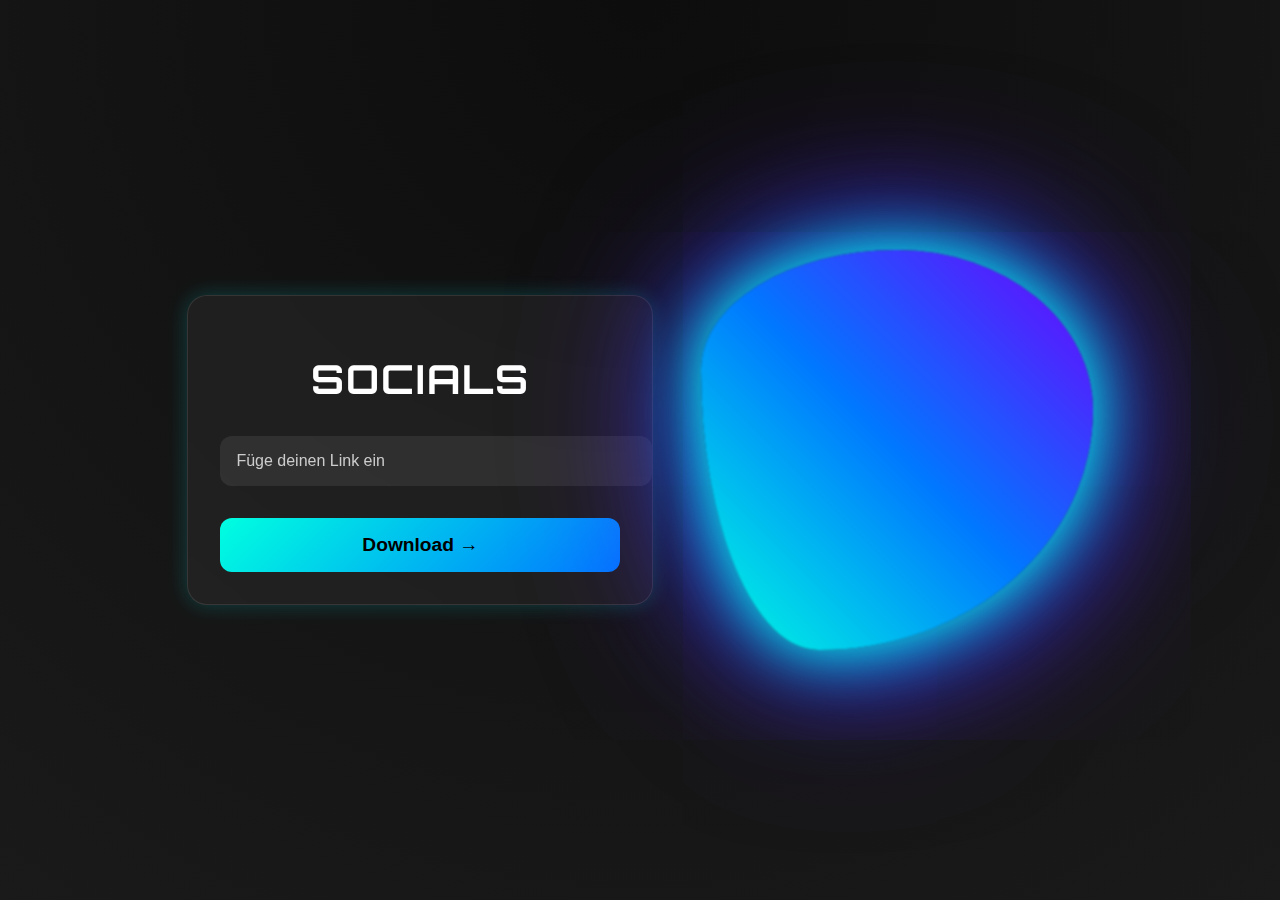
<file: templates/cool_look.html>
<!DOCTYPE html>
<html lang="de">
<head>
  <meta charset="UTF-8">
  <meta name="viewport" content="width=device-width, initial-scale=1.0">
  <title>Socials Downloader</title>
  <link href="https://fonts.googleapis.com/css2?family=Orbitron:wght@500;700&display=swap" rel="stylesheet">
  <style>
    html, body {
      margin: 0;
      padding: 0;
      height: 100%;
      font-family: 'Orbitron', sans-serif;
      background: radial-gradient(circle at top, #0d0d0d, #1a1a1a);
      color: #fff;
      overflow: hidden;
    }

    body {
      display: flex;
      justify-content: center;
      align-items: center;
    }

    .wrapper {
      display: flex;
      align-items: center;
      justify-content: center;
      gap: 3rem;
    }

    .container {
      text-align: center;
      max-width: 400px;
      width: 90%;
      padding: 2rem;
      background: rgba(255, 255, 255, 0.05);
      backdrop-filter: blur(10px);
      border: 1px solid rgba(255, 255, 255, 0.1);
      border-radius: 20px;
      box-shadow: 0 0 20px rgba(0, 255, 255, 0.2);
    }

    h1 {
      font-size: 2.5rem;
      font-weight: 700;
      margin-bottom: 1rem;
      letter-spacing: 2px;
    }

    .form-control, .form-select {
      width: 100%;
      padding: 1rem;
      margin: 1rem 0;
      border: none;
      border-radius: 12px;
      background: rgba(255, 255, 255, 0.08);
      color: #fff;
      font-size: 1rem;
      outline: none;
    }

    .form-control::placeholder {
      color: #ccc;
    }

    .btn {
      width: 100%;
      padding: 1rem;
      margin-top: 1rem;
      border: none;
      border-radius: 12px;
      font-size: 1.2rem;
      font-weight: 600;
      background: linear-gradient(135deg, #00ffe0, #0078ff);
      color: #000;
      cursor: pointer;
      transition: all 0.3s ease;
    }

    .btn:hover {
      background: linear-gradient(135deg, #0078ff, #00ffe0);
      box-shadow: 0 0 20px #00ffe0;
    }

    .error-message {
      margin-top: 1rem;
      color: #ff4d4d;
      font-weight: bold;
    }

    .form-section {
      display: none;
    }

    .blob {
      width: 400px;
      height: 400px;
      background: linear-gradient(45deg, #00ffe0, #0078ff, #6f00ff);
      border-radius: 50% 50% 70% 30% / 30% 40% 60% 70%;
      animation: morph 8s ease-in-out infinite, rotate 20s linear infinite;
      box-shadow: 0 0 60px #00ffe0, 0 0 120px #0078ff, 0 0 180px #6f00ff;
      filter: blur(1px);
    }

    @keyframes morph {
      0%, 100% {
        border-radius: 50% 50% 70% 30% / 30% 40% 60% 70%;
      }
      50% {
        border-radius: 30% 70% 50% 50% / 60% 30% 70% 40%;
      }
    }

    @keyframes rotate {
      from {
        transform: rotate(0deg);
      }
      to {
        transform: rotate(360deg);
      }
    }

  </style>
</head>
<body>

<div class="wrapper">

  <div class="container">
    <h1>SOCIALS</h1>

    <div id="errorMessage" class="error-message"></div>

    <form id="mainForm" method="POST">
      <input type="text" id="linkInput" name="link" class="form-control" placeholder="Füge deinen Link ein">

      <div id="formatSection" class="form-section">
        <select class="form-select" id="formatSelect" name="format"></select>
      </div>

      <button id="submitBtn" type="submit" class="btn">Download →</button>
    </form>
  </div>

  <div class="blob"></div>

</div>

<script>
  const linkInput = document.getElementById('linkInput');
  const formatSection = document.getElementById('formatSection');
  const formatSelect = document.getElementById('formatSelect');
  const mainForm = document.getElementById('mainForm');
  const errorMessage = document.getElementById('errorMessage');

  const formats = {
    instagram: [
      { value: 'insta_profile_picture', text: 'Profilbild' },
      { value: 'insta_reels', text: 'Reels' },
      { value: 'insta_photos', text: 'Fotos/Video' }
    ],
    youtube: [
      { value: 'yt_mp4', text: 'MP4 (Video)' },
      { value: 'yt_mp3', text: 'MP3 (Audio)' }
    ],
    facebook: [
      { value: 'face_profile_picture', text: 'Profilbild' },
      { value: 'face_photos', text: 'Fotos/Video' },
      { value: 'face_reels', text: 'Reels' }
    ],
    tiktok: [
      { value: 'tik_profile_picture', text: 'Profilbild' },
      { value: 'tik_videos', text: 'Videos' }
    ]
  };

  function detectPlatform(url) {
    url = url.toLowerCase();
    if (url.includes('instagram.com')) return 'instagram';
    if (url.includes('youtube.com') || url.includes('youtu.be')) return 'youtube';
    if (url.includes('facebook.com')) return 'facebook';
    if (url.includes('tiktok.com')) return 'tiktok';
    return null;
  }

  linkInput.addEventListener('input', () => {
    const url = linkInput.value.trim();
    const platform = detectPlatform(url);

    if (!url) {
      formatSection.style.display = 'none';
      errorMessage.textContent = '';
      return;
    }

    if (platform) {
      formatSelect.innerHTML = '';
      formats[platform].forEach(opt => {
        const option = document.createElement('option');
        option.value = opt.value;
        option.textContent = opt.text;
        formatSelect.appendChild(option);
      });
      formatSection.style.display = 'block';
      errorMessage.textContent = '';
    } else {
      formatSection.style.display = 'none';
      errorMessage.textContent = 'Unbekannte Plattform.';
    }
  });

  mainForm.addEventListener('submit', e => {
    if (!linkInput.value.trim()) {
      e.preventDefault();
      errorMessage.textContent = 'Bitte einen gültigen Link eingeben.';
    }
  });
</script>

</body>
</html>
</file>
